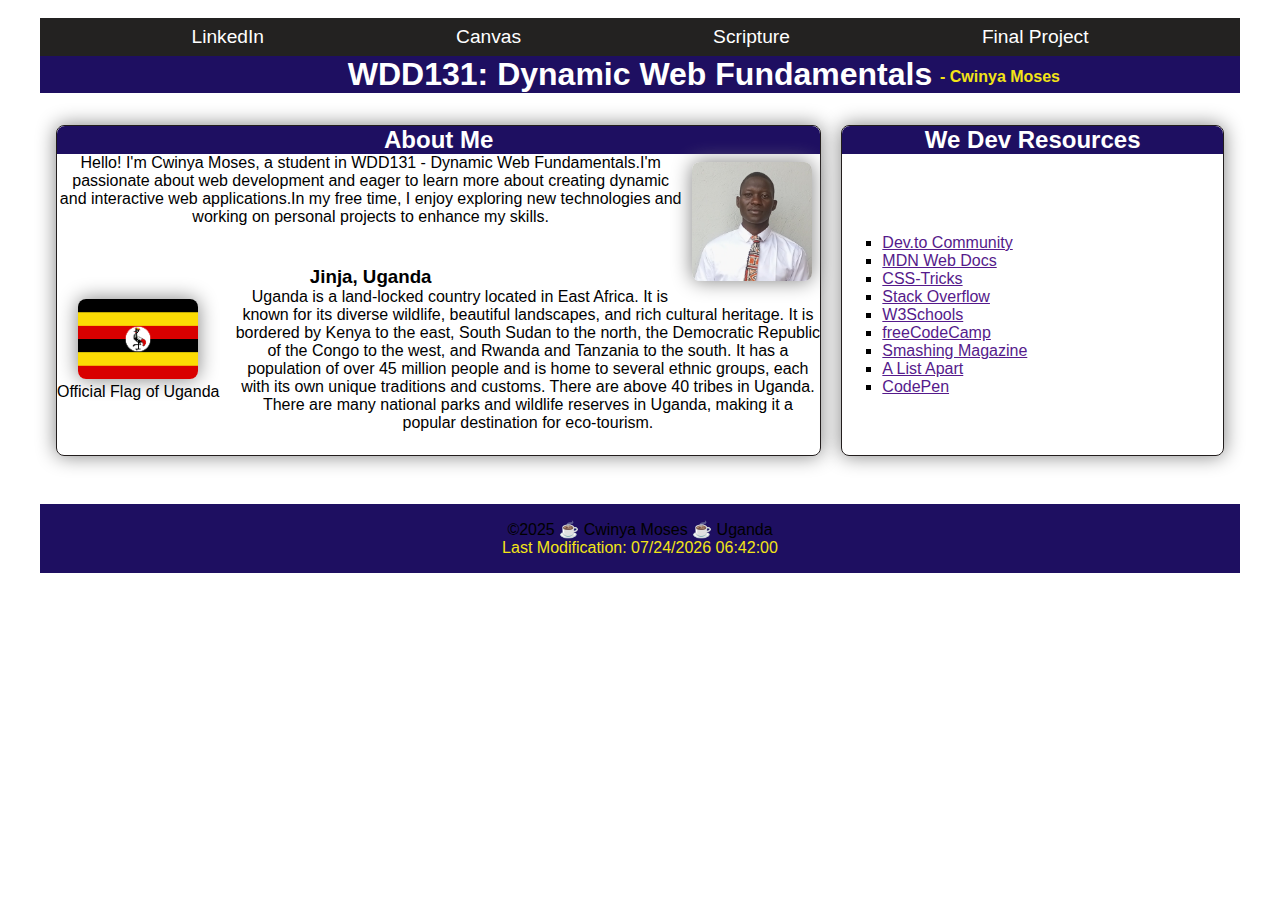
<file: index.html>
<!DOCTYPE html>
<html lang="en-US">
<head>
    <meta charset="UTF-8">
    <!-- <meta http-equiv="refresh" content="30"> -->
    <meta name="viewport" content="width=device-width, initial-scale=1.0">
    <meta name="description" content="WDD131 - Dynamic Web Fundamentals - Cwinya Moses">
    <meta name="keywords" content="WDD131, Dynamic Web Fundamentals, Cwinya Moses, Web Development">
    <meta name="author" content="Cwinya Moses">
    <link rel="preconnect" href="https://fonts.googleapis.com">
    <link rel="preconnect" href="https://fonts.gstatic.com" crossorigin>
    <link href="https://fonts.googleapis.com/css2?family=Lato:ital,wght@0,400;1,100&family=Lobster&display=swap" rel="stylesheet">
    <link rel="stylesheet" href="/styles/base.css">
    <title>WDD131 - Dynamic Web Fundamentals - Cwinya Moses</title>
    <script src="/scripts/getdates.js" defer></script>
</head>

<body>
    <header>
        <span id="course_title"> - Cwinya Moses</span>
        <nav>
            <ul>
                <li><a href="https://www.linkedin.com/">LinkedIn</a></li>
                <li><a href=" https://byupw.instructure.com/">Canvas</a></li>
                <li><a href="https://www.churchofjesuschrist.org/study/scriptures">Scripture</a></li>
                <li><a href="#home">Final Project</a></li>
            </ul>
        </nav>
    </header>
    <main>
        <h1>WDD131: Dynamic Web Fundamentals</h1>
        <div class="container">
            <section class="card aboutMe">
                <h2>About Me</h2>
                <img class="profile-image" src="/images/moses.jpg" alt="Cwinya Moses Profile Picture">
                <p>Hello! I'm Cwinya Moses, a student in WDD131 - Dynamic Web Fundamentals.I'm passionate about web development and eager to learn more about creating dynamic and interactive web applications.In my free time, I enjoy exploring new technologies and working on personal projects to enhance my skills.</p>
                
                <h3>Jinja, Uganda</h3>
                <div class="flag-image">
                    <img src="/images/uganda.png" alt="Uganda Flag">
                    <p>Official Flag of Uganda</p>
                </div>
                <p>Uganda is a land-locked country located in East Africa. It is known for its diverse wildlife, beautiful landscapes, and rich cultural heritage. It is bordered by Kenya to the east, South Sudan to the north, the Democratic Republic of the Congo to the west, and Rwanda and Tanzania to the south. It has a population of over 45 million people and is home to several ethnic groups, each with its own unique traditions and customs. There are above 40 tribes in Uganda. There are many national parks and wildlife reserves in Uganda, making it a popular destination for eco-tourism.</p>
            </section>

            <section class="card">
                <h2>We Dev Resources</h2>
                <div class="we-dev-resources">
                <ul>
                    <li><a href="">Dev.to Community</a></li>
                    <li><a href="">MDN Web Docs</a></li>
                    <li><a href="">CSS-Tricks</a></li>
                    <li><a href="">Stack Overflow</a></li>
                    <li><a href="">W3Schools</a></li>
                    <li><a href="">freeCodeCamp</a></li>
                    <li><a href="">Smashing Magazine</a></li>
                    <li><a href="">A List Apart</a></li>
                    <li><a href="">CodePen</a></li>
                </ul>
                </div>
            </section>
        </div>
    </main>
    <footer>
        <p>&copy;2025 &#9749; Cwinya Moses &#9749; Uganda
            <span id="currentyear"></span>
        </p>
        <p id="lastModified"></p>
    </footer>
</body>
</html>
</file>
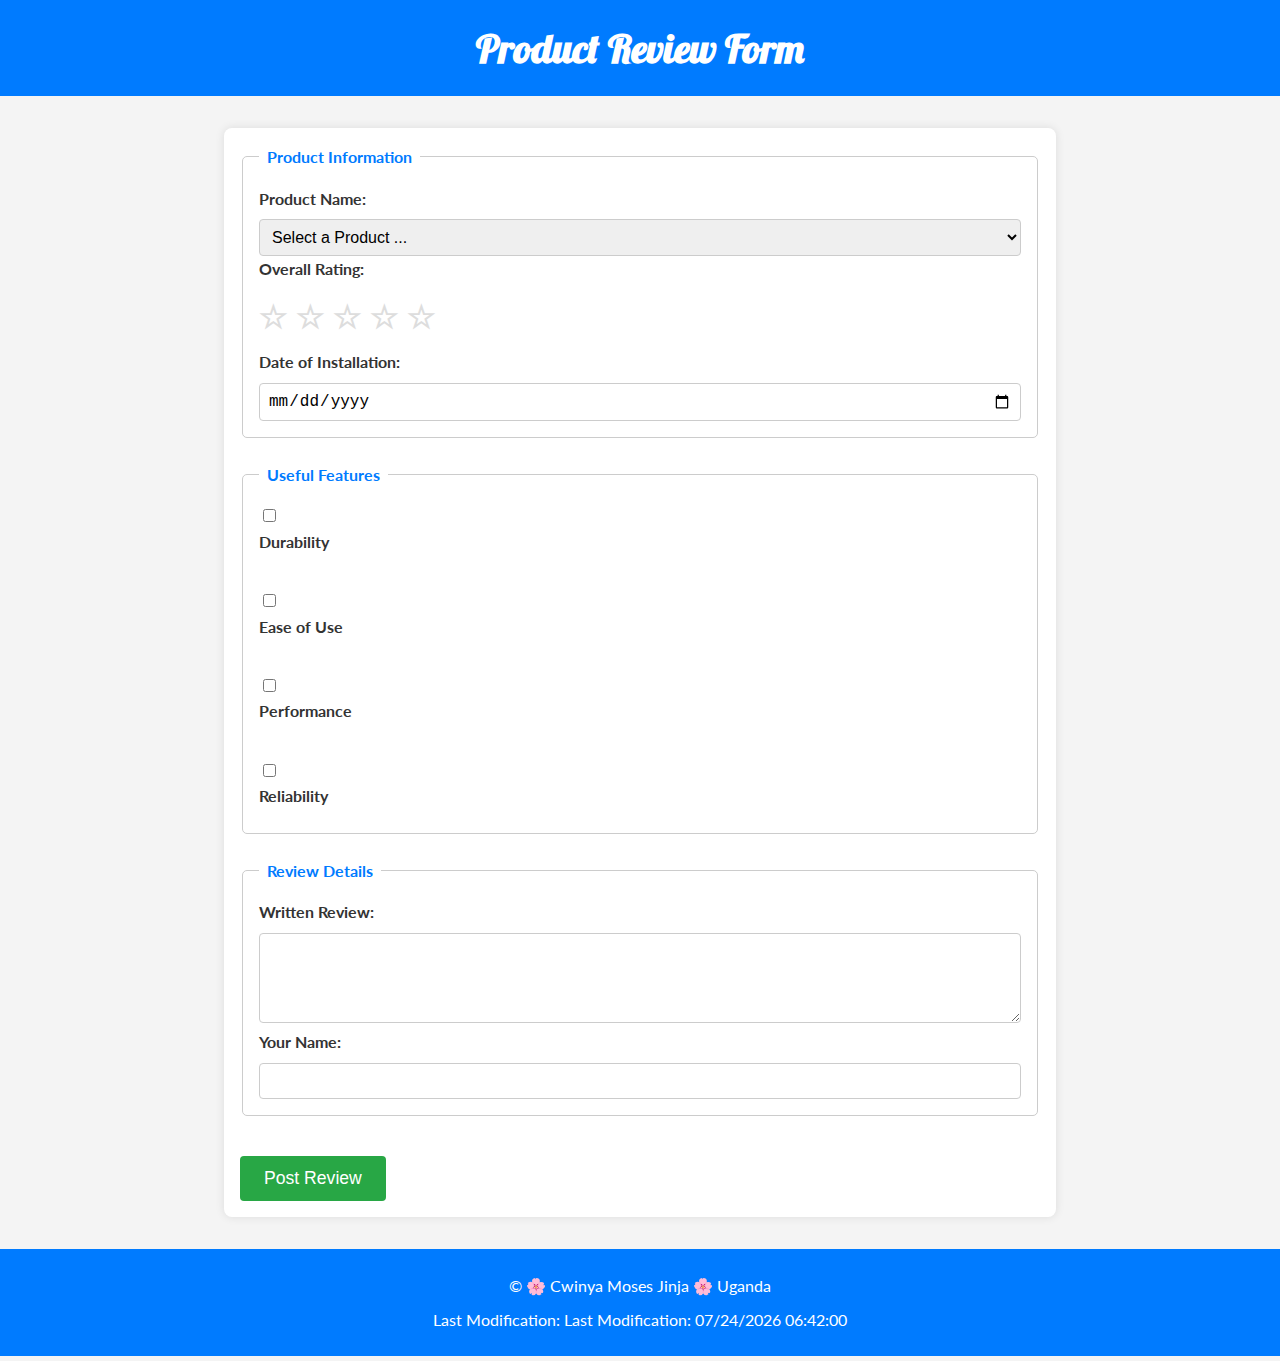
<file: form.html>
<!DOCTYPE html>
<html lang="en-US">
<head>
  <meta charset="UTF-8">
  <meta name="viewport" content="width=device-width, initial-scale=1.0" />
  <meta name="description" content="WDD131 - Dynamic Web Fundamentals - Product Review Form">
  <meta name="keywords" content="WDD131, Dynamic Web Fundamentals, Product Review, Form">
  <meta name="author" content="Cwinya Moses">
  <link rel="preconnect" href="https://fonts.googleapis.com">
  <link rel="preconnect" href="https://fonts.gstatic.com" crossorigin>
  <link href="https://fonts.googleapis.com/css2?family=Lato:ital,wght@0,400;1,100&family=Lobster&display=swap" rel="stylesheet">
  <title>Product Review Form</title>
  <link rel="stylesheet" href="styles/form.css" />
  <script src="scripts/form.js" defer></script>
</head>
<body>
  <header>
    <h1>Product Review Form</h1>
  </header>

  <main>
    <form method="get" action="review.html">
      <fieldset>
        <legend>Product Information</legend>
        <label for="product">Product Name:</label>
        <select id="product" name="product" required>
          <option value="" disabled selected>Select a Product ...</option>
        </select>

        <label for="rating">Overall Rating:</label>
        <div class="rating">
          <input type="radio" id="rating1" name="rating" value="1" required><label for="rating1">☆</label>
          <input type="radio" id="rating2" name="rating" value="2" required><label for="rating2">☆</label>
          <input type="radio" id="rating3" name="rating" value="3" required><label for="rating3">☆</label>
          <input type="radio" id="rating4" name="rating" value="4" required><label for="rating4">☆</label>
          <input type="radio" id="rating5" name="rating" value="5" required><label for="rating5">☆</label>
        </div>

        <label for="installDate">Date of Installation:</label>
        <input type="date" id="installDate" name="installDate" required>
      </fieldset>

      <fieldset>
        <legend>Useful Features</legend>
        <input type="checkbox" id="feature1" name="features" value="Durability">
        <label for="feature1">Durability</label><br>
        <input type="checkbox" id="feature2" name="features" value="Ease of Use">
        <label for="feature2">Ease of Use</label><br>
        <input type="checkbox" id="feature3" name="features" value="Performance">
        <label for="feature3">Performance</label><br>
        <input type="checkbox" id="feature4" name="features" value="Reliability">
        <label for="feature4">Reliability</label>
      </fieldset>

      <fieldset>
        <legend>Review Details</legend>
        <label for="review">Written Review:</label>
        <textarea id="review" name="review" rows="4" cols="50"></textarea>

        <label for="userName">Your Name:</label>
        <input type="text" id="userName" name="userName">
      </fieldset>

      <input type="submit" value="Post Review">
    </form>
  </main>

  <footer>
    <p>&copy; <span id="year"></span> 🌸 Cwinya Moses Jinja 🌸 Uganda</p>
    <p>Last Modification: <span id="lastModified"></span></p>
  </footer>
</body>
</html>
</file>
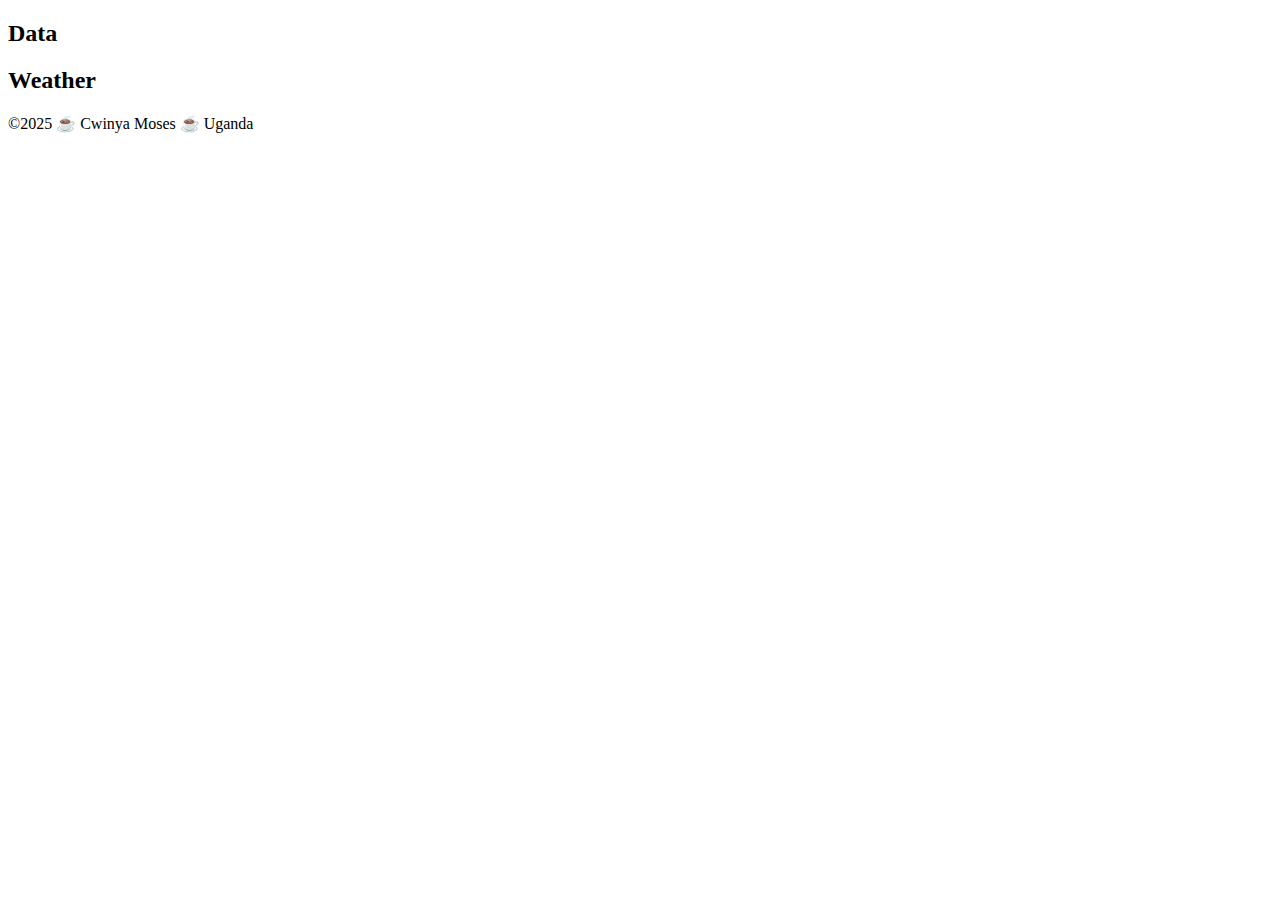
<file: place.html>
<!DOCTYPE html>
<html lang="en">
<head>
    <meta charset="UTF-8">
    <meta name="viewport" content="width=device-width, initial-scale=1.0">
    <title>Document</title>
</head>
<body>
    <header>
        
    </header>
    <main>
        <section>
            <h2>Data</h2>
        </section>
        <section>
            <div>
                <h2>Weather</h2>
                
            </div>
        </section>
    </main>
    <footer>
        <p id="current-year">&copy;2025 &#9749; Cwinya Moses &#9749; Uganda</p>
        <p id="lastModified"></p>
    </footer>
</body>
</html>
</file>
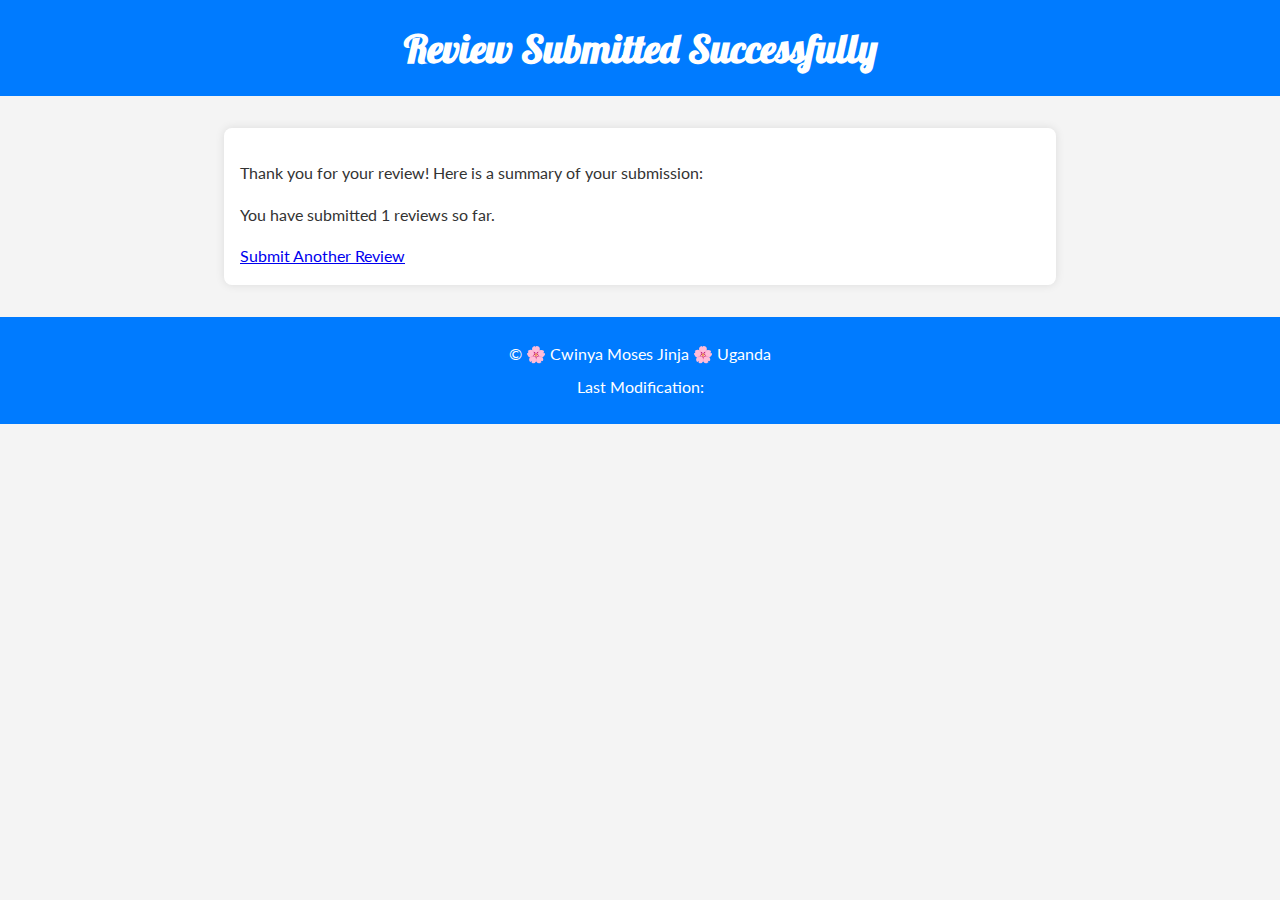
<file: review.html>
<!DOCTYPE html>
<html lang="en-US">
<head>
  <meta charset="UTF-8" />
  <meta name="viewport" content="width=device-width, initial-scale=1" />
  <meta name="description" content="WDD131 - Dynamic Web Fundamentals - Review Confirmation" />
  <meta name="keywords" content="WDD131, Dynamic Web Fundamentals, Review Confirmation" />
  <meta name="author" content="Cwinya Moses" />
  <link rel="preconnect" href="https://fonts.googleapis.com" />
  <link rel="preconnect" href="https://fonts.gstatic.com" crossorigin />
  <link href="https://fonts.googleapis.com/css2?family=Lato:ital,wght@0,400;1,100&family=Lobster&display=swap" rel="stylesheet" />
  <title>Review Confirmation</title>
  <link rel="stylesheet" href="styles/form.css" />
  <script src="scripts/getdates.js"></script>
</head>
<body>
  <header>
    <h1>Review Submitted Successfully</h1>
  </header>

  <main>
    <p>Thank you for your review! Here is a summary of your submission:</p>
    <div id="reviewSummary"></div>
    <p>You have submitted <span id="reviewCount"></span> reviews so far.</p>
    <a href="form.html">Submit Another Review</a>
  </main>

  <footer>
    <p>&copy; <span id="year"></span> 🌸 Cwinya Moses Jinja 🌸 Uganda</p>
    <p>Last Modification: <span id="lastModified"></span></p>
  </footer>

  <script>
    document.addEventListener('DOMContentLoaded', () => {
      // Get URL parameters
      const urlParams = new URLSearchParams(window.location.search);
      const summaryDiv = document.getElementById('reviewSummary');
      let summary = '<ul>';
      for (const [key, value] of urlParams) {
        summary += `<li><strong>${key}:</strong> ${value}</li>`;
      }
      summary += '</ul>';
      summaryDiv.innerHTML = summary;

      // Increment and display review count
      let reviewCount = localStorage.getItem('reviewCount') || 0;
      reviewCount = parseInt(reviewCount) + 1;
      localStorage.setItem('reviewCount', reviewCount);
      document.getElementById('reviewCount').textContent = reviewCount;
    });
  </script>
</body>
</html>
</file>
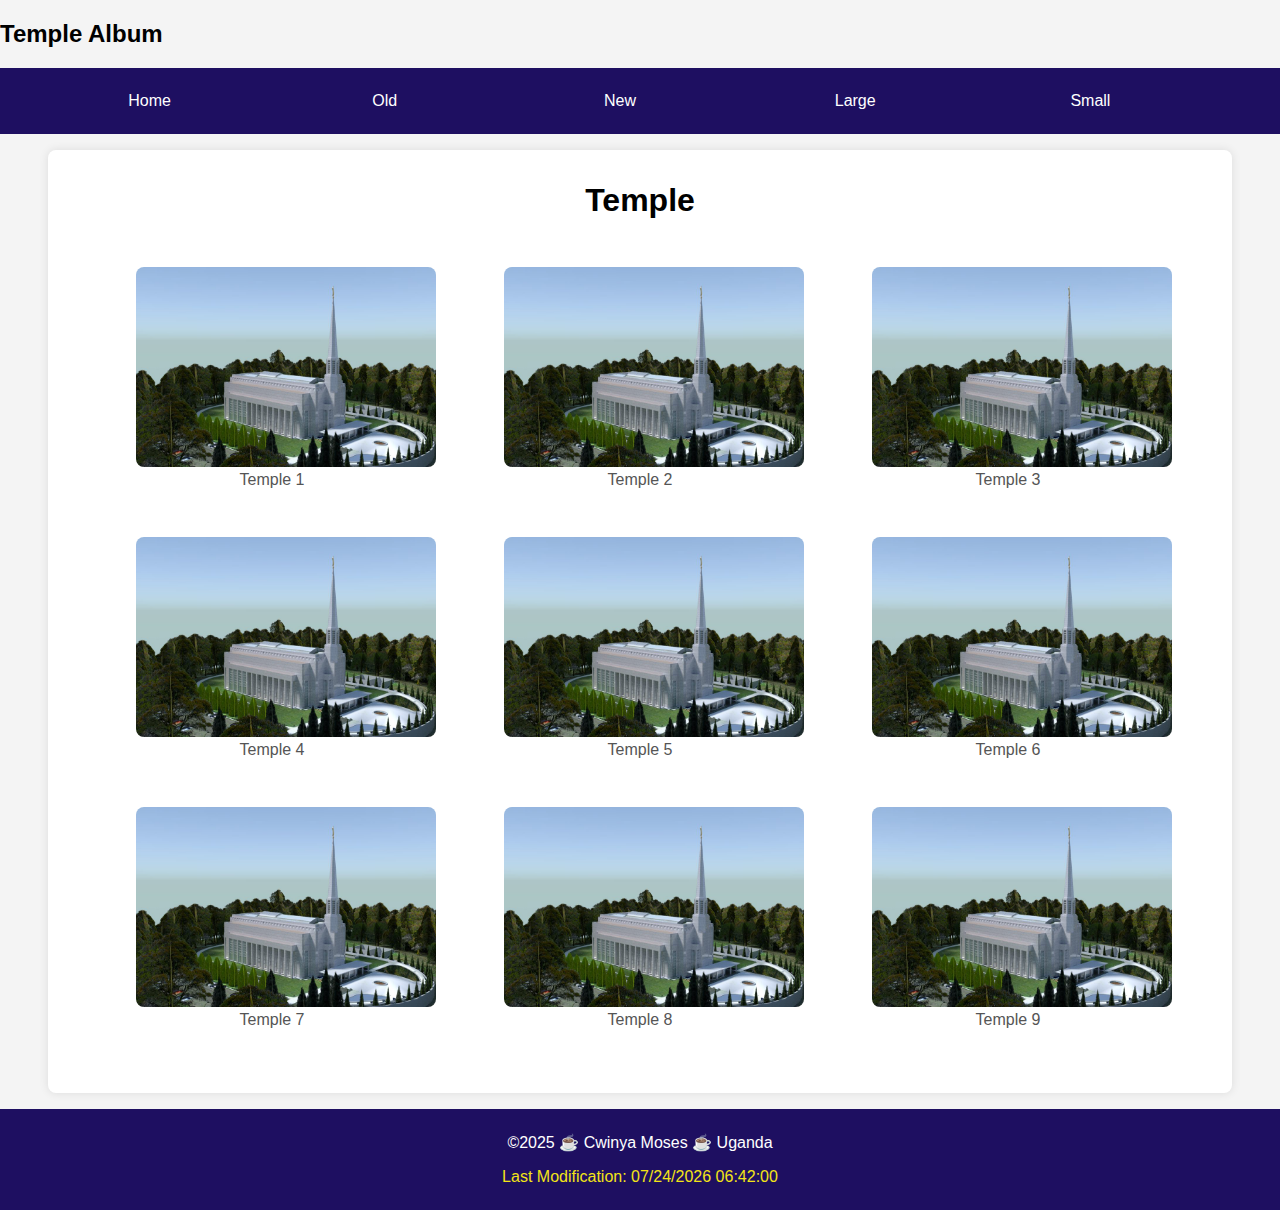
<file: temples.html>
<!DOCTYPE html>
<html lang="en-US">
<head>
    <meta charset="UTF-8">
    <meta name="viewport" content="width=device-width, initial-scale=1.0">
    <title>Favorite Temples</title>
    <meta name="description" content="A collection of temples from various cultures and religions around the world.">
    <meta name="keywords" content="temples, architecture, culture, religion, history">
    <meta name="author" content="Cwinya Moses">
    <link rel="stylesheet" href="styles/temples.css">
    <link rel="stylesheet" href="styles/temples-large.css">
    <script src="scripts/temples.js" defer></script>
</head>
<body>
    <header>
        <a id="menu" href="#"></a>
        <h2>Temple Album</h2>
        <nav>
            <ul class="navigation">
                <li><a href="index.html">Home</a></li>
                <li><a href="about.html">Old</a></li>
                <li><a href="contact.html">New</a></li>
                <li><a href="#">Large</a></li>
                <li><a href="#">Small</a></li>
            </ul>
        </nav>  
    </header>
    <main>
        <h1>Temple</h1>
        <div class="image-gallery">
            <div class="temple">
                <figure>
                    <img src="images/preston.jpg" alt="Temple 1" width="300" height="200">
                    <figcaption>Temple 1</figcaption>
                </figure>
            </div>
            <div class="temple">
                <figure>
                <img src="images/preston.jpg" alt="Temple 2" width="300" height="200">
                <figcaption>Temple 2</figcaption>
            </figure>
            </div>
            <div class="temple">
                <figure>
                    <img src="images/preston.jpg" alt="Temple 3">
                    <figcaption>Temple 3</figcaption>
                </figure>
            </div>
            <div class="temple">
                <figure>
                    <img src="images/preston.jpg" alt="Temple 4">
                    <figcaption>Temple 4</figcaption>
                </figure>
            </div>
            <div class="temple">
                <figure>
                    <img src="images/preston.jpg" alt="Temple 5">
                    <figcaption>Temple 5</figcaption>
                </figure>
            </div>
            <div class="temple">
                <figure>
                    <img src="images/preston.jpg" alt="Temple 6">
                    <figcaption>Temple 6</figcaption>
                </figure>
            </div>
            <div class="temple">
                <figure>
                    <img src="images/preston.jpg" alt="Temple 7">
                    <figcaption>Temple 7</figcaption>
                </figure>
            </div>
            <div class="temple">
                <figure>
                    <img src="images/preston.jpg" alt="Temple 8">
                    <figcaption>Temple 8</figcaption>
                </figure>
            </div>
            <div class="temple">
                <figure>
                    <img src="images/preston.jpg" alt="Temple 9">
                    <figcaption>Temple 9</figcaption>
                </figure>
            </div>
        </div>
    </main>
    <footer>
        <p id="current-year">&copy;2025 &#9749; Cwinya Moses &#9749; Uganda</p>
        <p id="lastModified"></p>
    </footer>
</body>
</html>
</file>
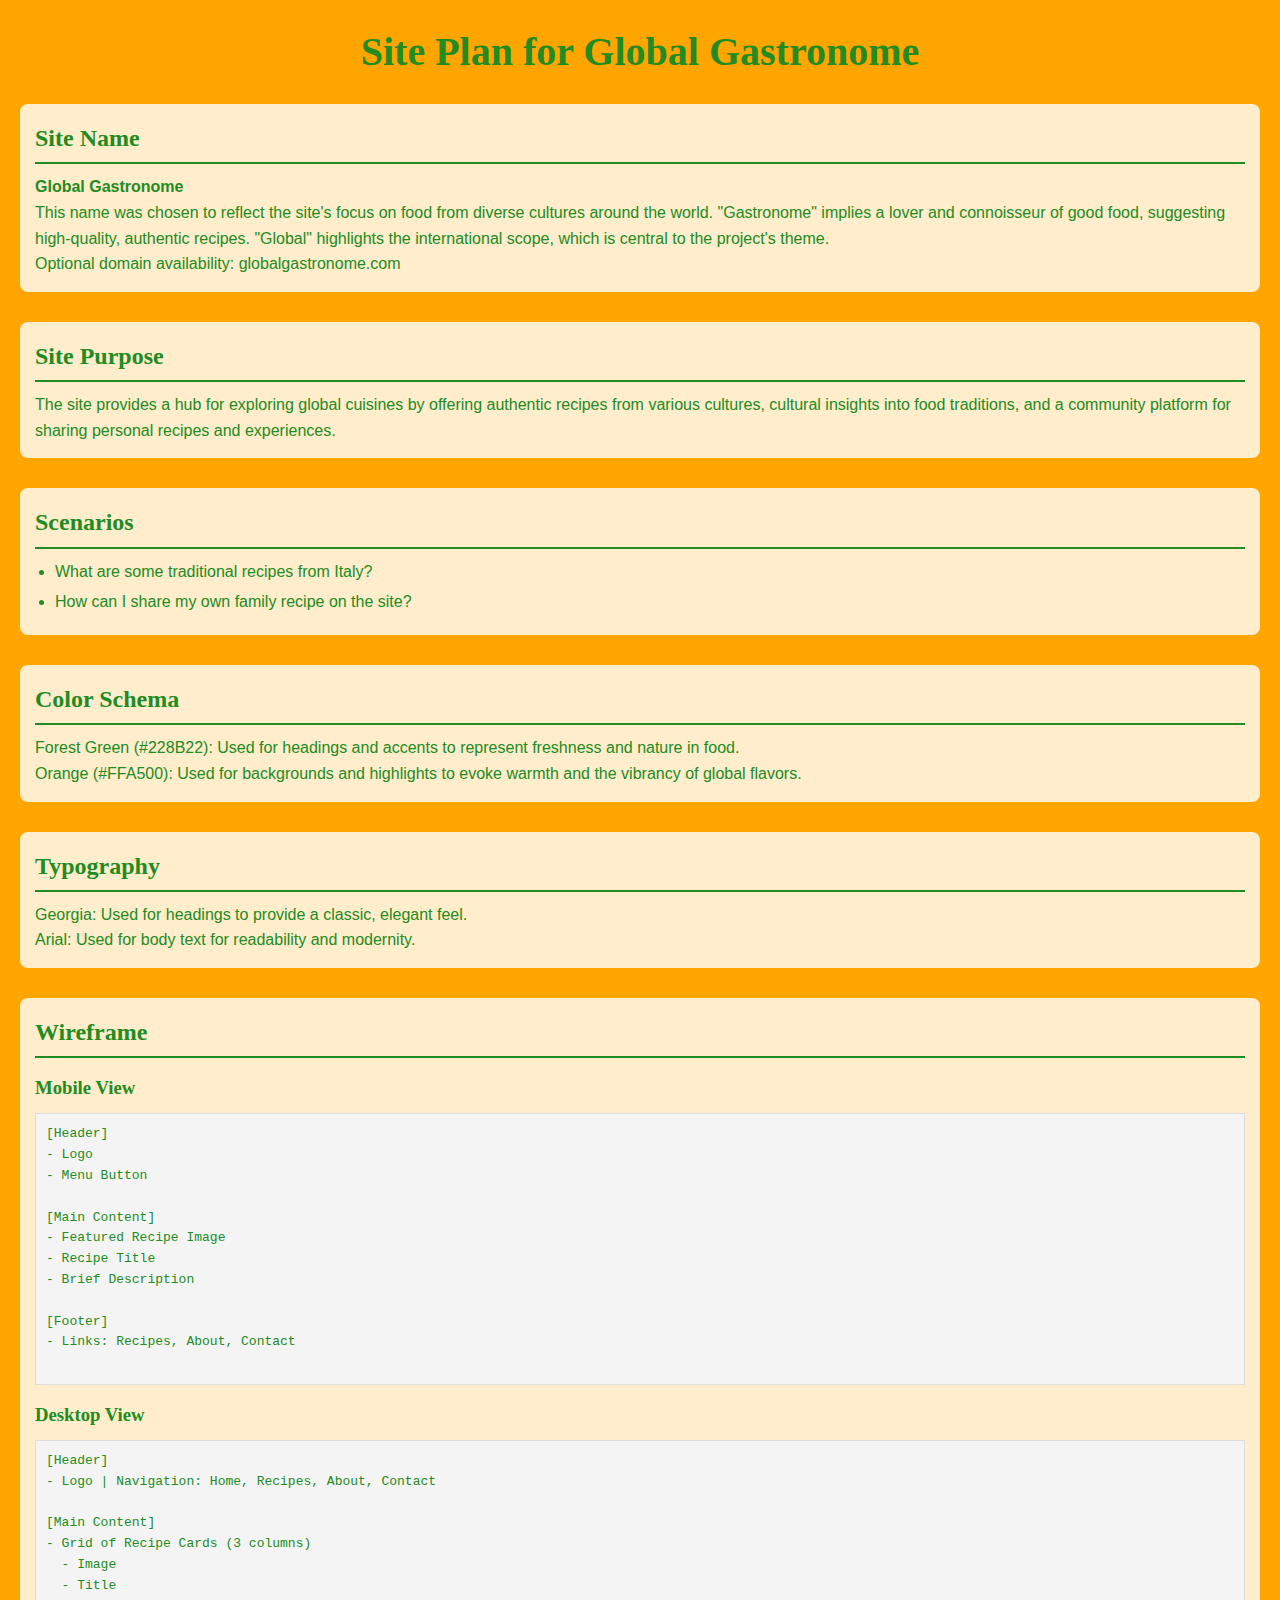
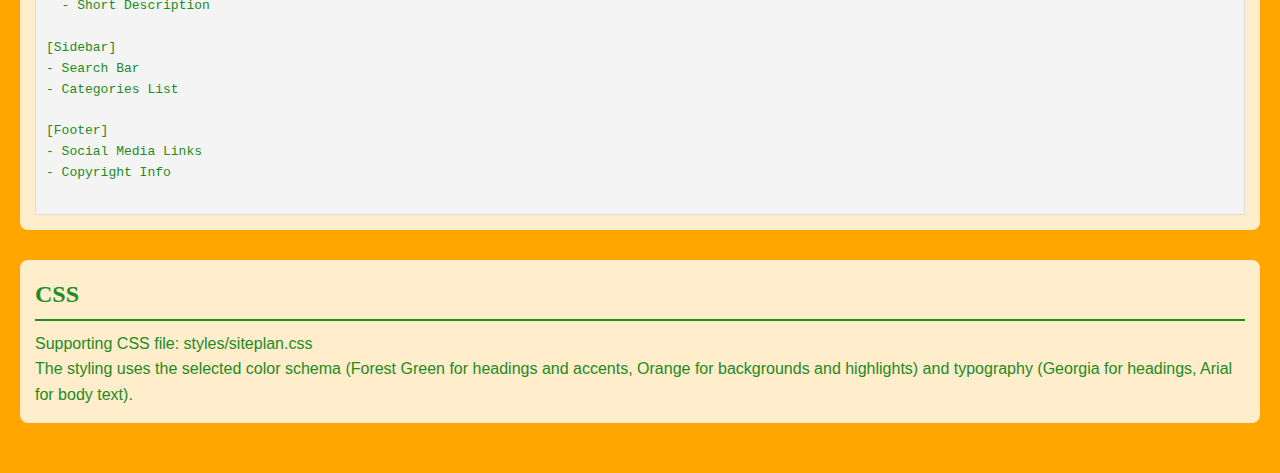
<file: project/siteplan.html>
<!DOCTYPE html>
<html lang="en">
<head>
    <meta charset="UTF-8">
    <meta name="viewport" content="width=device-width, initial-scale=1.0">
    <title>Site Plan - Global Gastronome</title>
    <link rel="stylesheet" href="styles/siteplan.css">
</head>
<body>
    <header>
        <h1>Site Plan for Global Gastronome</h1>
    </header>
    <main>
        <section id="site-name">
            <h2>Site Name</h2>
            <p><strong>Global Gastronome</strong></p>
            <p>This name was chosen to reflect the site's focus on food from diverse cultures around the world. "Gastronome" implies a lover and connoisseur of good food, suggesting high-quality, authentic recipes. "Global" highlights the international scope, which is central to the project's theme.</p>
            <p>Optional domain availability: globalgastronome.com</p>
        </section>
        <section id="site-purpose">
            <h2>Site Purpose</h2>
            <p>The site provides a hub for exploring global cuisines by offering authentic recipes from various cultures, cultural insights into food traditions, and a community platform for sharing personal recipes and experiences.</p>
        </section>
        <section id="scenarios">
            <h2>Scenarios</h2>
            <ul>
                <li>What are some traditional recipes from Italy?</li>
                <li>How can I share my own family recipe on the site?</li>
            </ul>
        </section>
        <section id="color-schema">
            <h2>Color Schema</h2>
            <p>Forest Green (#228B22): Used for headings and accents to represent freshness and nature in food.</p>
            <p>Orange (#FFA500): Used for backgrounds and highlights to evoke warmth and the vibrancy of global flavors.</p>
        </section>
        <section id="typography">
            <h2>Typography</h2>
            <p>Georgia: Used for headings to provide a classic, elegant feel.</p>
            <p>Arial: Used for body text for readability and modernity.</p>
        </section>
        <section id="wireframe">
            <h2>Wireframe</h2>
            <h3>Mobile View</h3>
            <pre>
[Header]
- Logo
- Menu Button

[Main Content]
- Featured Recipe Image
- Recipe Title
- Brief Description

[Footer]
- Links: Recipes, About, Contact
            </pre>
            <h3>Desktop View</h3>
            <pre>
[Header]
- Logo | Navigation: Home, Recipes, About, Contact

[Main Content]
- Grid of Recipe Cards (3 columns)
  - Image
  - Title
  - Short Description

[Sidebar]
- Search Bar
- Categories List

[Footer]
- Social Media Links
- Copyright Info
            </pre>
        </section>
        <section id="css">
            <h2>CSS</h2>
            <p>Supporting CSS file: styles/siteplan.css</p>
            <p>The styling uses the selected color schema (Forest Green for headings and accents, Orange for backgrounds and highlights) and typography (Georgia for headings, Arial for body text).</p>
        </section>
    </main>
</body>
</html>
</file>
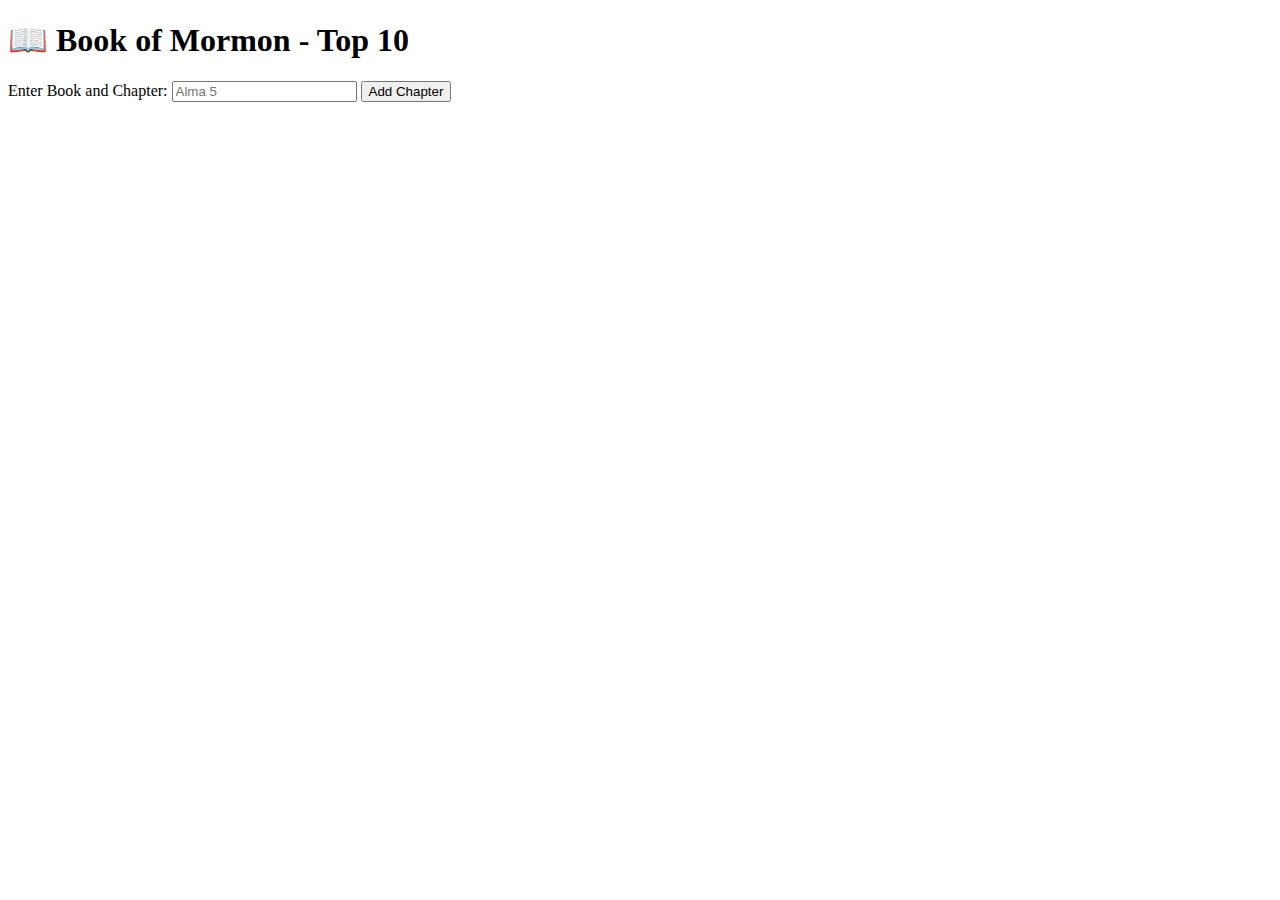
<file: week02/bom.html>
<!DOCTYPE html>
<html lang="en">
<head>
    <meta charset="UTF-8">
    <meta name="viewport" content="width=device-width, initial-scale=1.0">
    <meta name="description" content="Book of Mormon App that allows usersd to enter their favorite scriptures">
    <meta name="author" content=" Cwinya Moses">
    <title>Book of  Mormon App</title>
</head>
<body>
    <h1>📖 Book of Mormon - Top 10</h1>
    <main>
        <label for="favchap">Enter Book and Chapter: </label>
        <input type="text" id="favchap" placeholder="Alma 5">
        <button type="submit">Add Chapter</button>
        <ul id="list"></ul>
    </main>
</body>
</html>
</file>
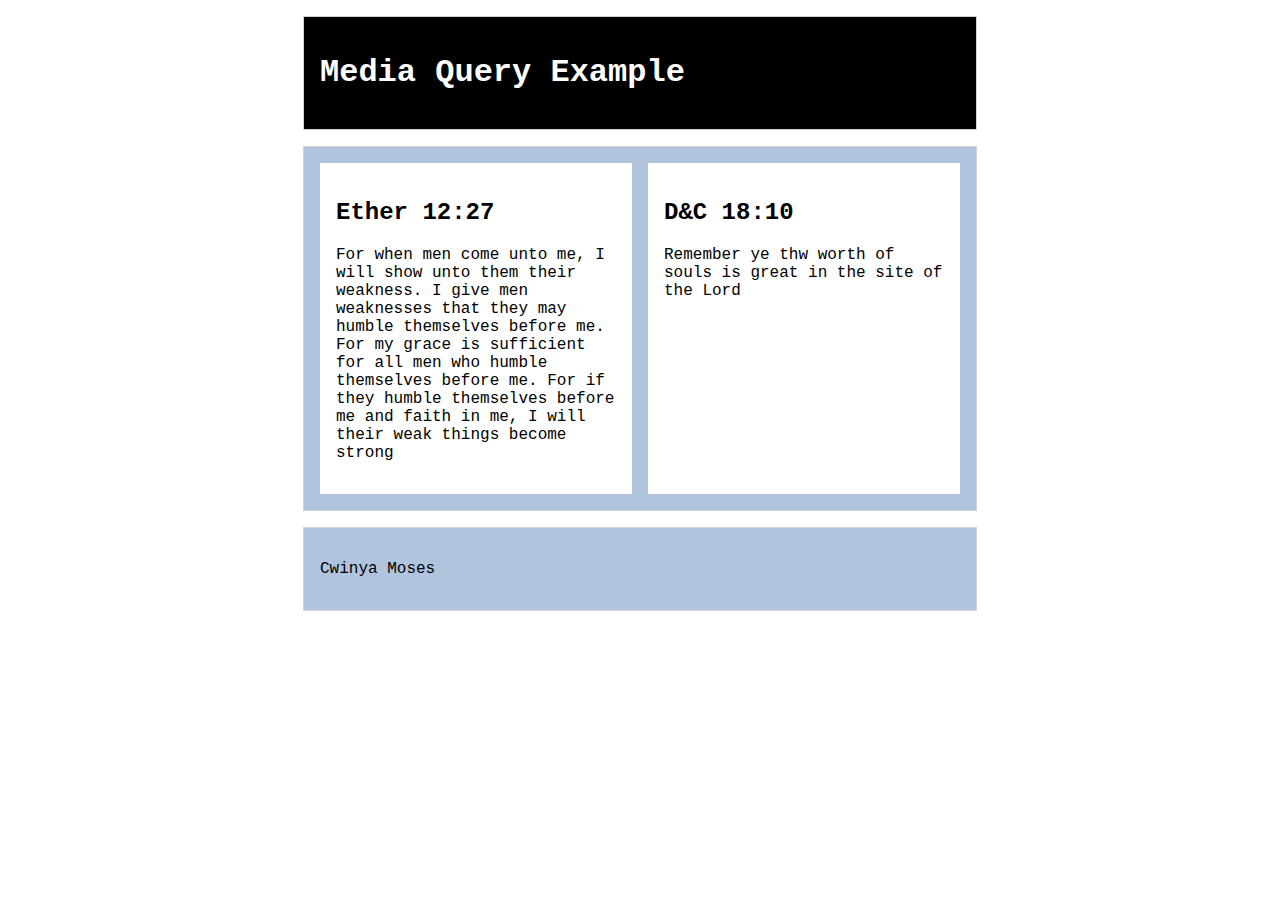
<file: week02/media-query.html>
<!DOCTYPE html>
<html lang="en">
<head>
    <meta charset="UTF-8">
    <meta name="viewport" content="width=device-width, initial-scale=1.0">
    <meta http-equiv="X-UA-Compatible" content="ie=edge">
    <meta name="description" content="Media query learning activity exdample page">
    <meta name="author" content="Cwinya Moses">
    <link rel="preconnect" href="https://fonts.googleapis.com">
    <link rel="preconnect" href="https://fonts.gstatic.com" crossorigin>
    <link href="https://fonts.googleapis.com/css2?family=Lato:ital,wght@0,400;1,100&family=Lobster&family=Roboto:ital,wght@0,100..900;1,100..900&display=swap" rel="stylesheet">
    <link rel="stylesheet" href="styles/media-query.css">
    <link rel="stylesheet" href="styles/media-query-large.css">
    <title>Document</title>
</head>
<body>
    <header>
        <h1>Media Query Example</h1>
    </header>
    <main>
        <section>
            <h2>Ether 12:27</h2>
            <p>For when men come unto me, I will show unto them their weakness. I give men weaknesses that they may humble themselves before me. For my grace is sufficient for all men who humble themselves before me. For if they humble themselves before me and faith in me, I will their weak things become strong</p>
        </section>
        <section>
            <h2>D&C 18:10</h2>
            <p>Remember ye thw worth of souls is great in the site of the Lord</p>
        </section>
    </main>
    <footer>
        <p>Cwinya Moses</p>
    </footer>
</body>
</html>
</file>
<file: styles/base.css>
:root {
    --primary-color: #1e0f61;
    --secondary-color: #ffffff;
    --heading1-color: #ffffff;
    --heading2-color: #1e0f61;
    --text-color: #000000;
    --heading-font: "Helvectica", sans-serif;
    --body-font: "Fira Sans", sans-serif;
    --accent1-color: #080706e3;
    --accent2-color: #f3e416;
}

* {
    margin: 0;
    padding: 0;
    box-sizing: border-box;
}

body {
    font-family: var(--body-font);
    color: var(--text-color);
    background-color: var(--secondary-color);
}

h1, h2 {
    font-family: var(--heading-font);
    color: var(--heading1-color);
    background-color: var(--heading2-color);
    text-align: center;
}

h2 {
    border-radius: 8px 8px 0 0;
}

h3 {
    margin-top: 2.5rem;
}

span {
    display: block;
    position: relative;
    font-weight: bold;
    top: 68px;
    left: 360px;
    color: var(--accent2-color);
    text-align: center;
}

nav {
    margin: 0 auto;
    background-color: var(--accent1-color);
    padding: 0.5rem 0;
}

nav ul {
    display: flex;
    justify-content: center;
    align-items: center;
    list-style-type: none;
}

nav a {
    display: block;
    text-align: center;
    padding: 0 6rem 0 6rem;
    text-decoration: none;
    color: var(--secondary-color);
    font-size: 1.2rem;
    font-weight: lighter;
}

nav a:hover {
    background-color: var(--secondary-color);
    color: var(--accent2-color);
}

header, main, footer {
    margin: 0 auto;
    max-width: 1200px;
}

img {
    height: auto;
    max-width: 120px;
    border-radius: 8px;
    box-shadow: 0 0 20px gray;
    cursor: pointer;}

.container { 
    display: grid;
    grid-template-columns: 2fr 1fr;
    gap: 20px;
    margin: 1rem; 
}

@media (max-width: 768px) {
    .container {
        grid-template-columns: 1fr;
    }
}

.card {
    margin: 1rem 0 1rem 0;
    border-radius: 8px;
    text-align: center;
    box-shadow: 0 0 20px gray;
    border: 1px solid #070101e3;
}

.we-dev-resources {
    text-align: left;
    padding: 1rem;
    margin: 4rem 0 1rem 0;
}

.we-dev-resources ul {
    list-style-type: square;
    padding-left: 1.5rem;
}

.profile-image {
    position: relative;
    float: right;
    margin: 0.5rem;
    top: 0;
}

.flag-image {
    position: relative;
    float: left;
    margin: 0 1rem 4rem 0;
    top: 10px;
    clear: both;
}

#current-year {
    color: var(--secondary-color);
}

#lastModified {
    color: var(--accent2-color);
}
footer {
    background-color: var(--primary-color);
    color: var(--text-color);
    padding: 1rem;
    text-align: center;
    margin-top: 2rem;
}
</file>
<file: styles/form.css>
/* Form Styles */

body {
  font-family: 'Lato', sans-serif;
  background-color: #f4f4f4;
  color: #333;
  margin: 0;
  padding: 0;
  line-height: 1.6;
}

header {
  background-color: #007bff;
  color: white;
  text-align: center;
  padding: 1rem;
  font-family: 'Lobster', cursive;
}

h1 {
  margin: 0;
  font-size: 2.5rem;
}

main {
  max-width: 800px;
  margin: 2rem auto;
  padding: 1rem;
  background-color: white;
  border-radius: 8px;
  box-shadow: 0 0 10px rgba(0,0,0,0.1);
}

form {
  display: flex;
  flex-direction: column;
}

fieldset {
  border: 1px solid #ccc;
  border-radius: 5px;
  margin-bottom: 1.5rem;
  padding: 1rem;
}

legend {
  font-weight: bold;
  color: #007bff;
  padding: 0 0.5rem;
}

label {
  display: block;
  margin-bottom: 0.5rem;
  font-weight: bold;
}

input[type="text"],
input[type="date"],
select,
textarea {
  width: 100%;
  padding: 0.5rem;
  border: 1px solid #ccc;
  border-radius: 4px;
  font-size: 1rem;
  box-sizing: border-box;
}

.rating {
  display: flex;
  gap: 0.5rem;
}

.rating input[type="radio"] {
  display: none;
}

.rating label {
  font-size: 2rem;
  color: #ddd;
  cursor: pointer;
}

.rating input[type="radio"]:checked ~ label,
.rating input[type="radio"]:checked + label {
  color: #ffc107;
}

input[type="checkbox"] {
  margin-right: 0.5rem;
}

input[type="submit"] {
  background-color: #28a745;
  color: white;
  border: none;
  padding: 0.75rem 1.5rem;
  border-radius: 4px;
  font-size: 1.1rem;
  cursor: pointer;
  align-self: flex-start;
  margin-top: 1rem;
}

input[type="submit"]:hover {
  background-color: #218838;
}

footer {
  text-align: center;
  padding: 1rem;
  background-color: #007bff;
  color: white;
  margin-top: 2rem;
}

footer p {
  margin: 0.5rem 0;
}

/* Responsive */
@media (max-width: 600px) {
  main {
    margin: 1rem;
    padding: 0.5rem;
  }

  h1 {
    font-size: 2rem;
  }
}
</file>
<file: styles/temples.css>
/* Use the external temples.css and temples-large.css files to layout and style the page as shown is the example screenshots. Your design must support a responsive view in mobile and larger views.

The temples.css file is used for the mobile view and the temples-large.css file is used for the larger view.
Most of your CSS should be located in the temples.css file in mobile first design.

Use your own color schema.
Please note: You are responsible to practice good design principles of alignment, color contrast, proximity, repetition, and consistent white space.

Use your own typography choice by using the Google Fonts API service to select one or two fonts to use on the page.
Video Demonstration: ▶️ Using Google Fonts – [ 1:56 minutes ]

Use CSS Flex on the navigation nav.
Video Demonstration: ▶️ CSS Flex Navigation Menu – [ 7:58 minutes ]
CodePen ☼ Navigation Menu using CSS Flex

The navigation must employ a hover affect. See the CodePen above for an example.
Check Your Understanding
The main element has a limited width and is centered on the screen horizontally.
Check Your Understanding
Layout the main column figure elements using CSS Grid. In the mobile view, there should only be one (1) column.
The application of CSS Grid to support a responsive view is up to you.


Some of the options could be:
use grid-template-column specific fr changes in the media query
use grid-template-column property with a repeat function and auto-fit and minmax function.
CodePen ☼ Grid Column Layouts and Image Effects
Look at the CSS for the .container class. */
:root {
    --primary-color: #1e0f61;
    --secondary-color: #ffffff;
    --heading1-color: #ffffff;
    --heading2-color: #1e0f61;
    --text-color: #000000;
    --heading-font: "Helvectica", sans-serif;
    --body-font: "Fira Sans", sans-serif;
    --accent1-color: #080706e3;
    --accent2-color: #f3e416;
}

body {
    margin: 0;
    padding: 0;
    box-sizing: border-box;
    font-family: 'Roboto', Arial, sans-serif;
    background-color: #f4f4f4;
}

h1 {
    text-align: center;
    font-size: 2rem;
    margin: 1rem 0;
}

main {
    width: 90%;
    max-width: 1200px;
    margin: 1rem auto;
    padding: 1rem;
    background-color: #fff;
    border-radius: 8px;
    box-shadow: 0 0 10px rgba(0, 0, 0, 0.1);
}

nav {
    text-align: center;
    padding: 0.5rem 0;
    background-color: var(--primary-color);
    color: var(--secondary-color);
    /* border-radius: 4px; */
}

nav ul {
    display: flex;
    justify-content: right;
    align-items: center;
    gap: 1rem;
    list-style: none;
    margin-right: 5rem;
    color: var(--secondary-color);
}

nav a {
    text-decoration: none;
    color: var(--secondary-color);
    padding: 0.5rem 1rem;
    border-radius: 4px;
    transition: background-color 0.3s, color 0.3s;
}
nav a:hover {
    background-color: #333;
    color: #fff;
}

nav > span {
    position: relative;
    float: left;
    top: 10px;
    margin: 0 1rem;
    font-size: 1.5rem;
}

.image-gallery {
    display: grid;
    grid-template-columns: repeat(auto-fill, minmax(300px, 1fr));
    gap: 1rem;
    margin: 1rem;
    padding: 1rem;
}

figure figcaption {
    text-align: center;
    font-size: 1rem;
    color: #555;
}

figure > img {
    width: 300px;
    height: 200px;
    border-radius: 8px;
}

figure:hover {
    transform: scale(1.05);
    box-shadow: 0 4px 8px rgba(0, 0, 0, 0.2);
    transition: transform 0.3s, box-shadow 0.3s;
}

figure {
    transition: transform 0.3s, box-shadow 0.3s;
}

#current-year {
    color: var(--secondary-color);
}

#lastModified {
    color: var(--accent2-color);
}
footer {
    background-color: var(--primary-color);
    color: var(--text-color);
    padding: 0.5rem;
    text-align: center;
    /* margin-top: 1rem; */
}
</file>
<file: styles/temples-large.css>
/* Media Query for wider than mobile viewports. Breakpoint should be based upon the design and content and use em units to be relative to the user's font size versus fixed with pixels.  

In most WDD courses there is a requirement to use a separate file. This part would go into a separate CSS file. 
*/
@media only screen and (min-width: 40em) {
h1 {
	font-size: 2rem;
		
}
.navigation {
	display: flex;
}
.navigation li {
	display: block; /* change state in small view */
	flex: 1 1 100%;
}
.navigation a {
	text-align: right;
}
#menu {
	display: none;
}
}
</file>
<file: week02/styles/media-query.css>
/* * {
    margin: 0;
    box-sizing: border-box;
    padding: 0;
} */

body {
    font-family: "Roboto", sans-serif;
}

header, main, footer {
    max-width: 640px;
    margin: 1rem auto;
    border: 1px solid lightgray;
    padding: 1rem;
    background-color: lightsteelblue;
}

main {
    display: grid;
    grid-template-columns: 1fr;
    grid-gap: 1rem;
}
section {
    padding: 1rem;
    background-color: white;
}
</file>
<file: week02/styles/media-query-large.css>
@media screen and (min-width: 500px) {
    body {
        font-family: 'Courier New', Courier, monospace;
    }

    header {
        background-color: black;
        color: white;
    }

    main {
        display: grid;
        grid-template-columns: 1fr 1fr;
    }
}
</file>
<file: project/styles/siteplan.css>
/* Basic reset */
* {
    margin: 0;
    padding: 0;
    box-sizing: border-box;
}

/* Body styling */
body {
    font-family: Arial, sans-serif;
    background-color: #FFA500; /* Orange for background */
    color: #228B22; /* Forest Green for text */
    line-height: 1.6;
    padding: 20px;
}

/* Header styling */
header {
    text-align: center;
    margin-bottom: 20px;
}

h1 {
    font-family: Georgia, serif;
    color: #228B22; /* Forest Green for headings */
    font-size: 2.5em;
}

/* Section styling */
section {
    margin-bottom: 30px;
    padding: 15px;
    background-color: rgba(255, 255, 255, 0.8); /* Semi-transparent white for readability */
    border-radius: 8px;
}

h2 {
    font-family: Georgia, serif;
    color: #228B22; /* Forest Green for headings */
    margin-bottom: 10px;
    border-bottom: 2px solid #228B22; /* Accent line */
    padding-bottom: 5px;
}

h3 {
    font-family: Georgia, serif;
    color: #228B22;
    margin-top: 15px;
    margin-bottom: 10px;
}

/* List styling */
ul {
    list-style-type: disc;
    margin-left: 20px;
}

li {
    margin-bottom: 5px;
}

/* Preformatted text for wireframes */
pre {
    background-color: #f4f4f4;
    padding: 10px;
    border: 1px solid #ddd;
    font-family: monospace;
    white-space: pre-wrap;
}

/* Responsive design */
@media (max-width: 768px) {
    body {
        padding: 10px;
    }
    h1 {
        font-size: 2em;
    }
}
</file>
